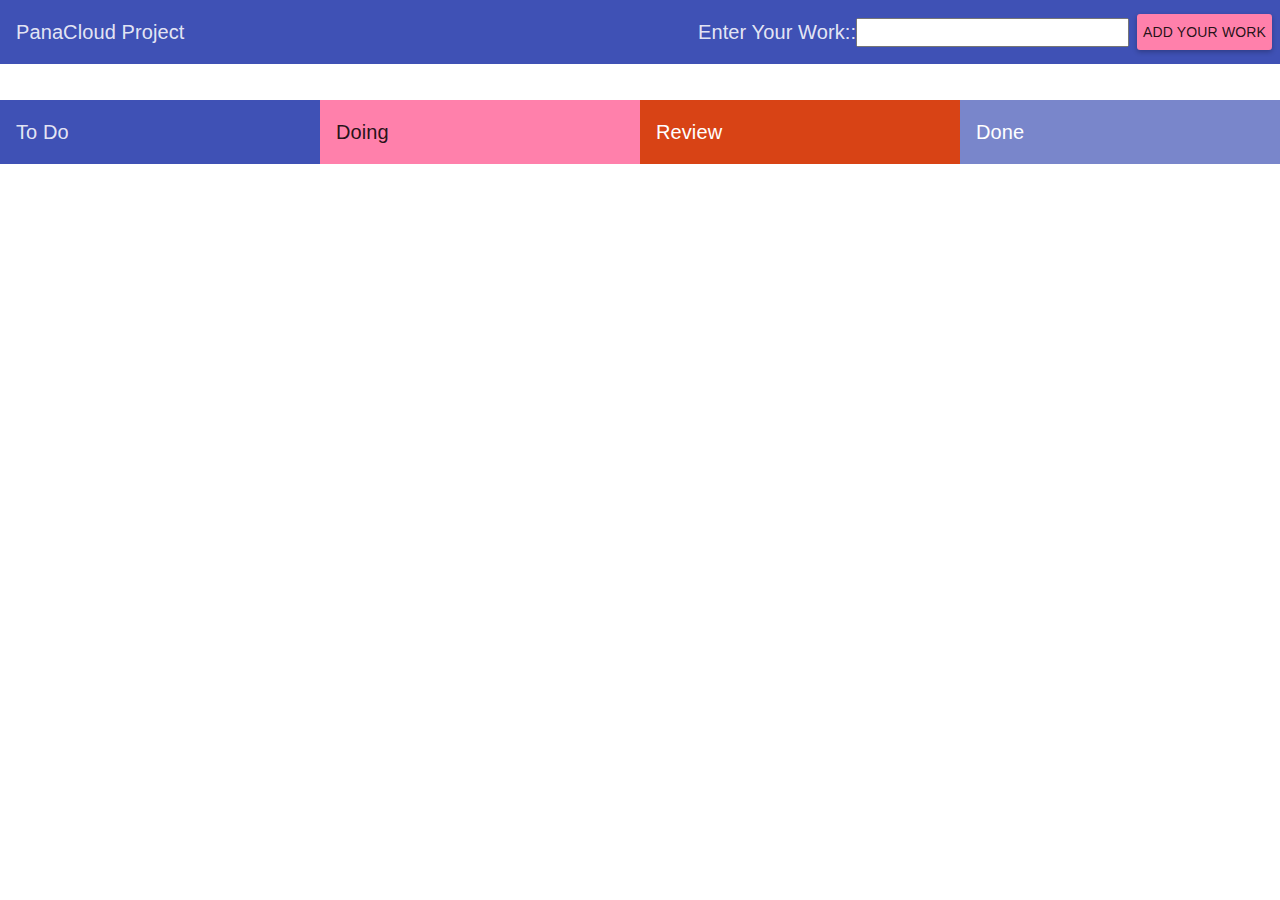
<file: index.html>
<!DOCTYPE html>
<html lang="en">
<head>
    <meta charset="UTF-8">
    <title>Title</title>
    <link rel="stylesheet" href="bower_components/angular-material/angular-material.css">
    <link rel="stylesheet" href="style.css">
    <script src="bower_components/angular/angular.js"></script>
    <script src="bower_components/angular-animate/angular-animate.js"></script>
    <script src="bower_components/angular-aria/angular-aria.js"></script>
    <script src="bower_components/angular-messages/angular-messages.js"></script>
    <script src="bower_components/angular-material/angular-material.js"></script>
    <script src="bower_components/angular-material-icons/angular-material-icons.js"></script>
    <script src="bower_components/firebase/firebase.js"></script>
    <script src="bower_components/angularfire/dist/angularfire.min.js"></script>

    <script src="app.js"></script>

</head>
<body ng-app="PanaTeamOfTeam">

    <div layout="column"  ng-controller="getUsersDetails">
        <md-toolbar class="">
            <div class="md-toolbar-tools">
                <span >PanaCloud Project</span>

                <span flex></span>
                <label >Enter Your Work::</label>
                <span> <input type="text" ng-model="task.work"> </span>
                <md-button class="md-accent md-raised md-hue-1" ng-click="savetask()">
                    Add Your Work
                </md-button>
            </div>
        </md-toolbar>
        <br>
        <br>
    <md-content>

        <div ng-cloak layout-gt-sm="row" layout="column" >
        <!--To Do Section-->

        <div flex-gt-sm="50" flex >
            <md-toolbar layout="row" md-no-ink class="md-primary" >
                <div class="md-toolbar-tools">
                    <span>To Do</span>
                </div>
            </md-toolbar>
<md-content ng-controller="showTodos">

    <div layout="row" layout-padding layout-wrap layout-fill style="padding-bottom: 20px;" ng-cloak>
        <md-whiteframe class="md-whiteframe-5dp" flex-sm="70"
                       flex-gt-sm="70" flex-gt-md="100"
                       layout layout-align="center center" ng-repeat="showing in messages">
            <h3>{{showing.work}}</h3>
            <hr>
            <md-button ng-click="removeTask(showing)" class="md-warn">X</md-button>

        </md-whiteframe>

    </div>
</md-content>

        </div>
        <md-divider></md-divider>
        <!--Doing Section-->
        <div flex-gt-sm="50" flex >
            <md-toolbar layout="row" class="md-accent md-raised md-hue-1"   >
                <div class="md-toolbar-tools">
                    <span>Doing</span>
                </div>
            </md-toolbar>
            <md-content>

            </md-content>
        </div>
        <md-divider></md-divider>
        <!--Review   Section-->
        <div flex-gt-sm="50" flex >
            <md-toolbar layout="row" class="md-warn md-raised md-hue-2" >
                <div class="md-toolbar-tools">
                    <span>Review</span>
                </div>
            </md-toolbar>
            <md-content>

            </md-content>
        </div>
        <md-divider></md-divider>
        <!--Done Section-->
        <div flex-gt-sm="50" flex >
            <md-toolbar layout="column" class="md-primary md-hue-1" >
                <div class="md-toolbar-tools">
                    <span>Done</span>
                </div>
            </md-toolbar>
            <md-content>

            </md-content>
        </div>







</div>
    </md-content>
    </div>

</body>
</html>
</file>
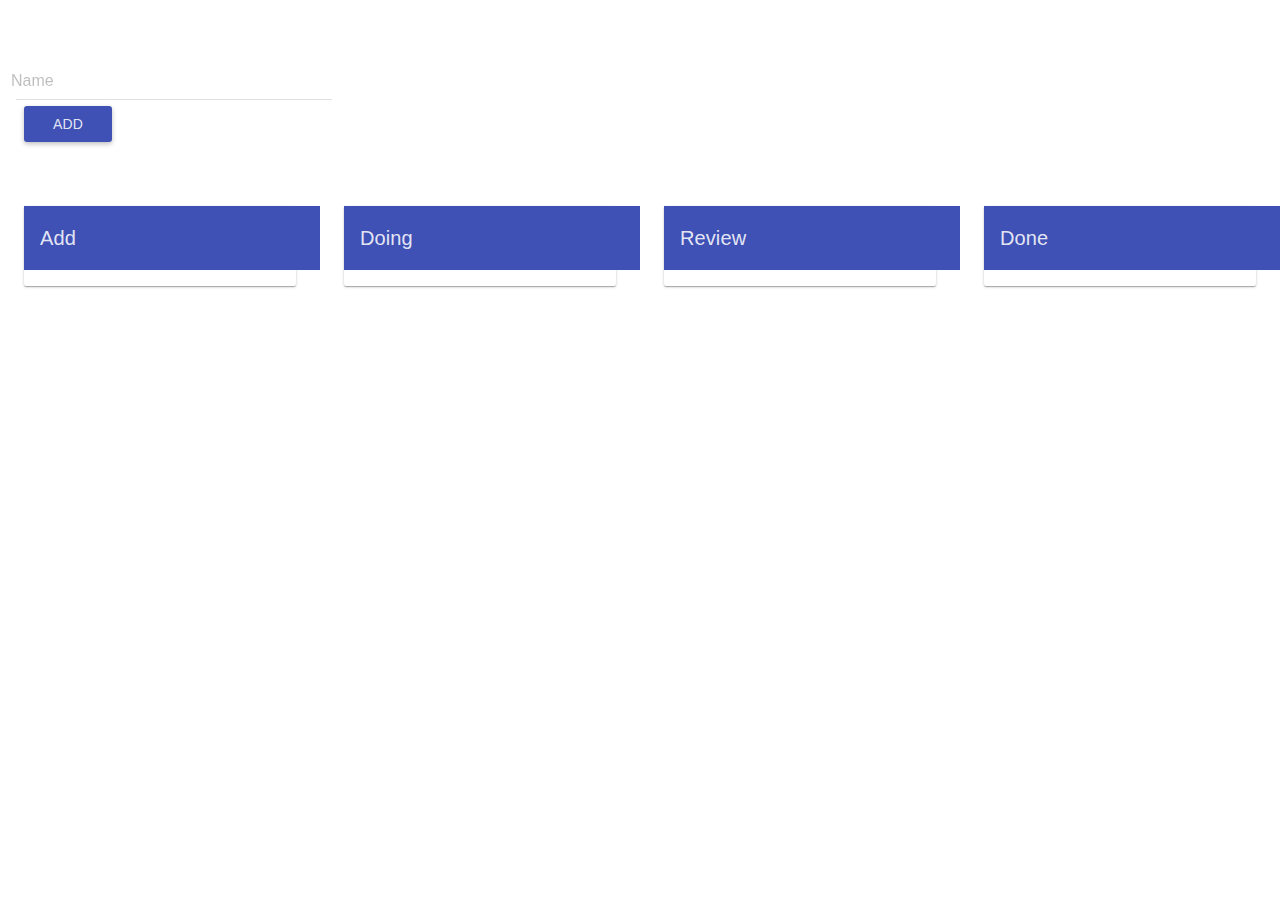
<file: public/index.html>
<!DOCTYPE html>
<html lang="en">
<head>
    <meta charset="UTF-8">
    <title>Drag And Drop FirebaseSDK</title>
     <!-- Bootstrap -->
    <!--<link href="lib/bootstrap/dist/css/bootstrap.min.css" rel="stylesheet">-->
        <link rel="stylesheet" href="lib/angular-material/angular-material.css"/>

   
    <script src="lib/angular/angular.min.js"></script>
        <script src="lib/angular-animate/angular-animate.min.js"></script>
    <script src="lib/angular-aria/angular-aria.min.js"></script>
    <script src="lib/angular-material/angular-material.min.js"></script>
   <script src="lib/angular-native-dragdrop/draganddrop.js"></script>
    <script src="lib/angular-ui-router/release/angular-ui-router.min.js"></script>
 <!-- jQuery (necessary for Bootstrap's JavaScript plugins) -->
    <!--<script src="https://ajax.googleapis.com/ajax/libs/jquery/1.11.3/jquery.min.js"></script>-->
    <!-- Include all compiled plugins (below), or include individual files as needed -->
    <!--<script src="lib/bootstrap/dist/js/bootstrap.min.js"></script>-->

    <script src="lib/firebase/firebase.js"></script>
    <script src="lib/angularfire/dist/angularfire.min.js"></script>


    <script src="javascripts/app.js"></script>
<script src="javascripts/loginAdmin.js"></script>
 



</head>
<body ng-app="App">
<!--<img src="./images/angular.jpg" alt=""/>-->

<ui-view></ui-view>
</body>
</html>
</file>
<file: style.css>
#div1, #div2
{
    float:left;
    width:auto;
    height:auto;
    margin:10px;
    padding:10px;
    border:1px solid #aaaaaa;
}
</file>
